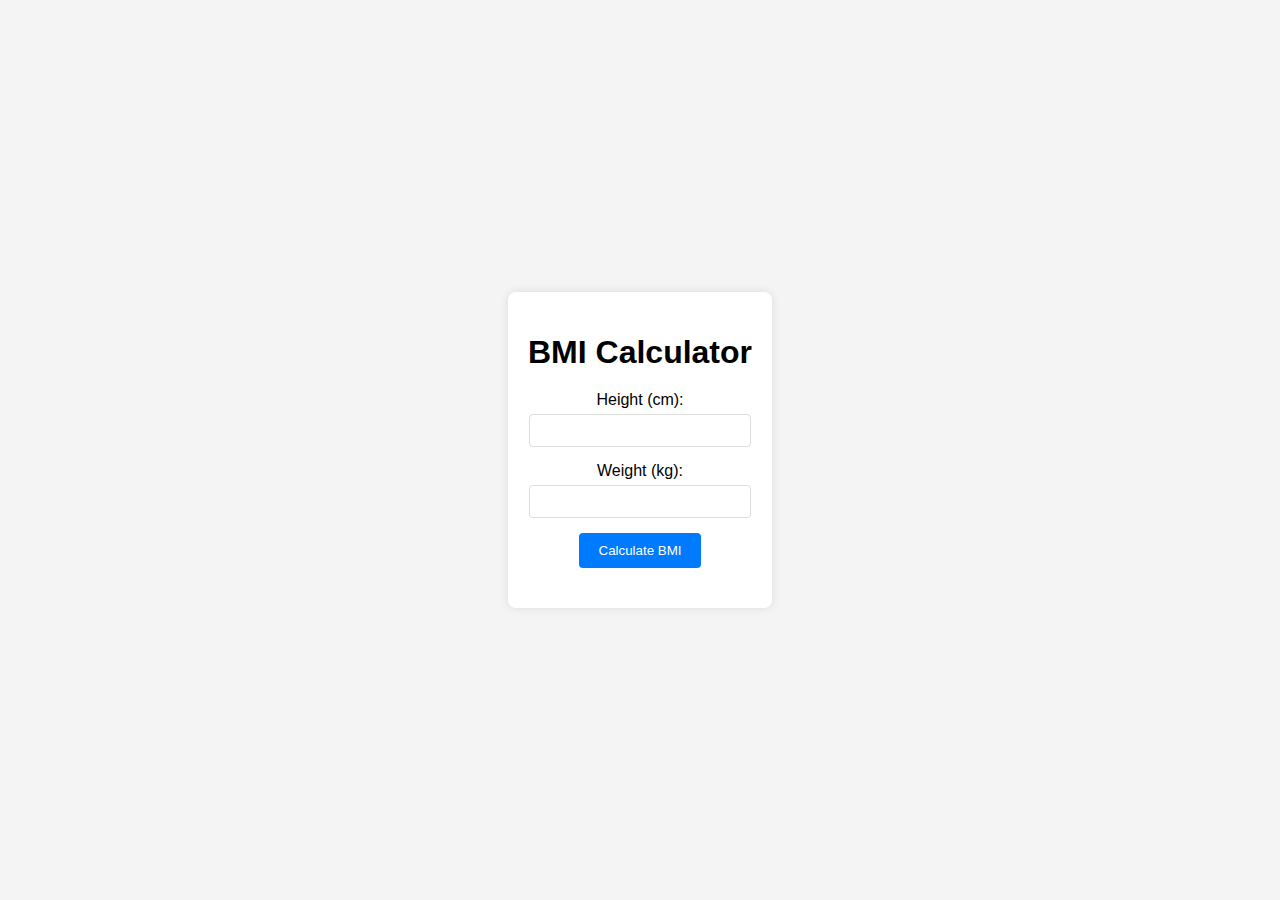
<file: BMI CALCULATOR/index.html>
<!DOCTYPE html>
<html lang="en">
<head>
    <meta charset="UTF-8">
    <meta name="viewport" content="width=device-width, initial-scale=1.0">
    <title>BMI Calculator</title>
    <link rel="stylesheet" href="style.css">
</head>
<body>
    <div class="container">
        <h1>BMI Calculator</h1>
        <form id="bmiForm">
            <div class="input-group">
                <label for="height">Height (cm):</label>
                <input type="number" id="height" name="height" required>
            </div>
            <div class="input-group">
                <label for="weight">Weight (kg):</label>
                <input type="number" id="weight" name="weight" required>
            </div>
            <button type="submit" >Calculate BMI</button>
        </form>
        <div id="result"></div>
    </div>
    <script src="index.js"></script>
</body>
</html>
</file>
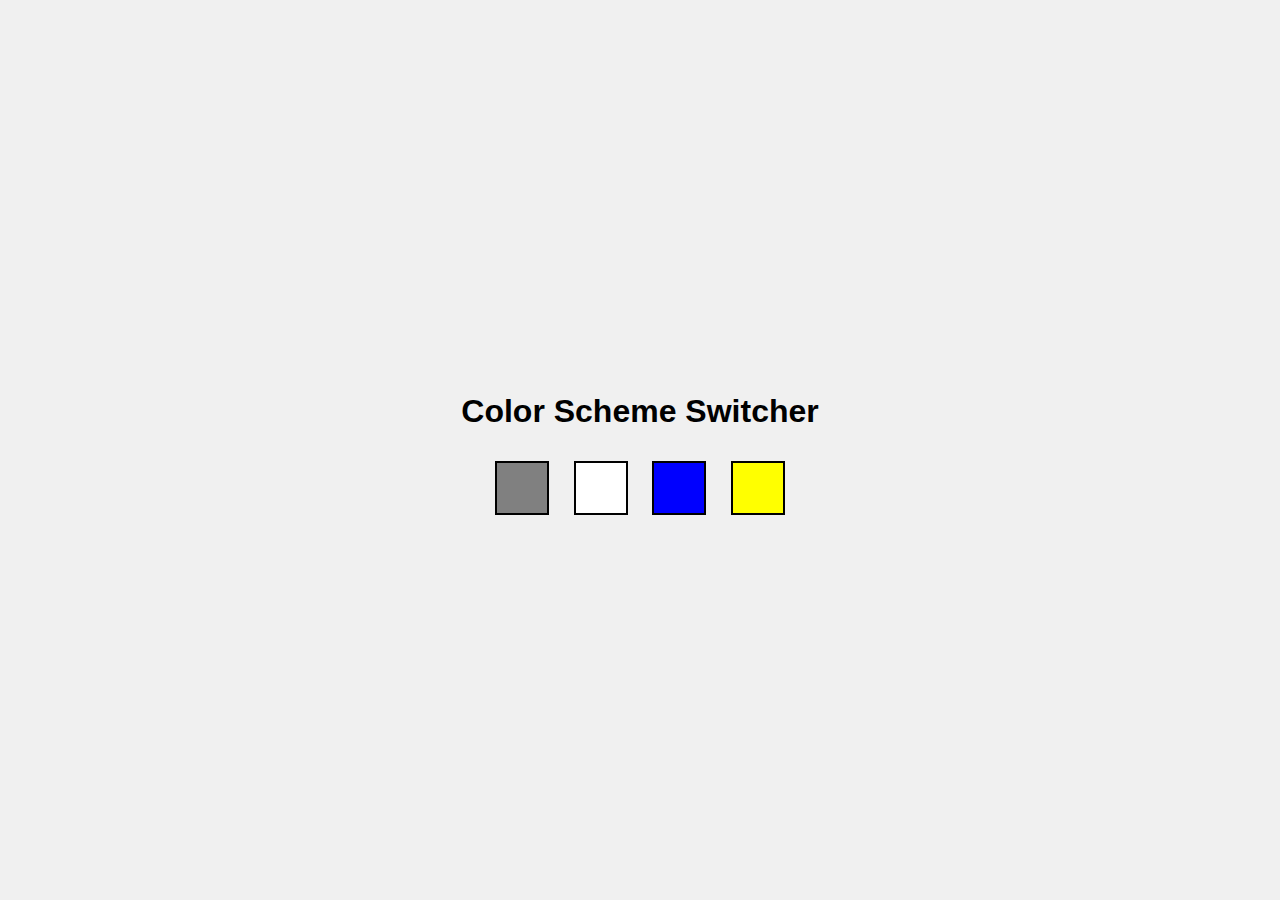
<file: COLOR CHANGER/index.html>
<!DOCTYPE html>
<html lang="en">
<head>
    <meta charset="UTF-8">
    <meta name="viewport" content="width=device-width, initial-scale=1.0">
    <link rel="stylesheet" href="style.css">
    <title>Document</title>
</head>
<body>
    <div class="container">
        <h1>Color Scheme Switcher</h1>
        <div class="box" id = "gray"></div>
        <div class="box" id = "white"></div>
        <div class="box" id = "blue"></div>
        <div class="box" id = "yellow"></div>
    </div>

    <script src="index.js"></script>
</body>
</html>
</file>
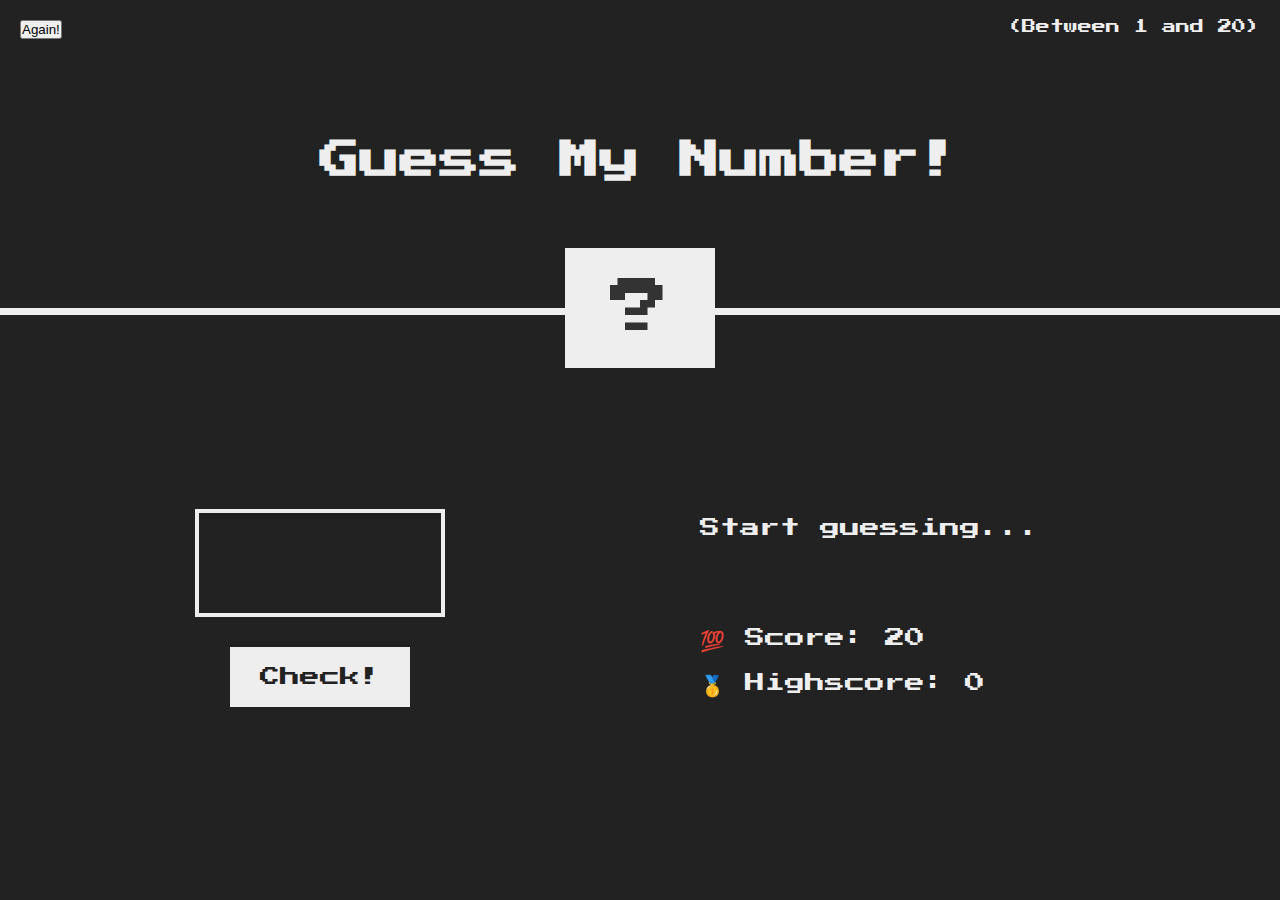
<file: GUESS THE NUMBER -2/index.html>
<!DOCTYPE html>
<html lang="en">
  <head>
    <meta charset="UTF-8" />
    <meta name="viewport" content="width=device-width, initial-scale=1.0" />
    <meta http-equiv="X-UA-Compatible" content="ie=edge" />
    <link rel="stylesheet" href="style.css" />
    <title>Guess My Number!</title>
  </head>
  <body>
    <header>
      <h1>Guess My Number!</h1>
      <p class="between">(Between 1 and 20)</p>
      <button class="btn again">Again!</button>
      <div class="number">?</div>
    </header>
    <main>
      <section class="left">
        <input type="number" class="guess" />
        <button class="btn-check">Check!</button>
      </section>
      <section class="right">
        <p class="message">Start guessing...</p>
        <p class="label-score">💯 Score: <span class="score">20</span></p>
        <p class="label-highscore">
          🥇 Highscore: <span class="highscore">0</span>
        </p>
      </section>
    </main>
    <script src="script.js"></script>
  </body>
</html>
</file>
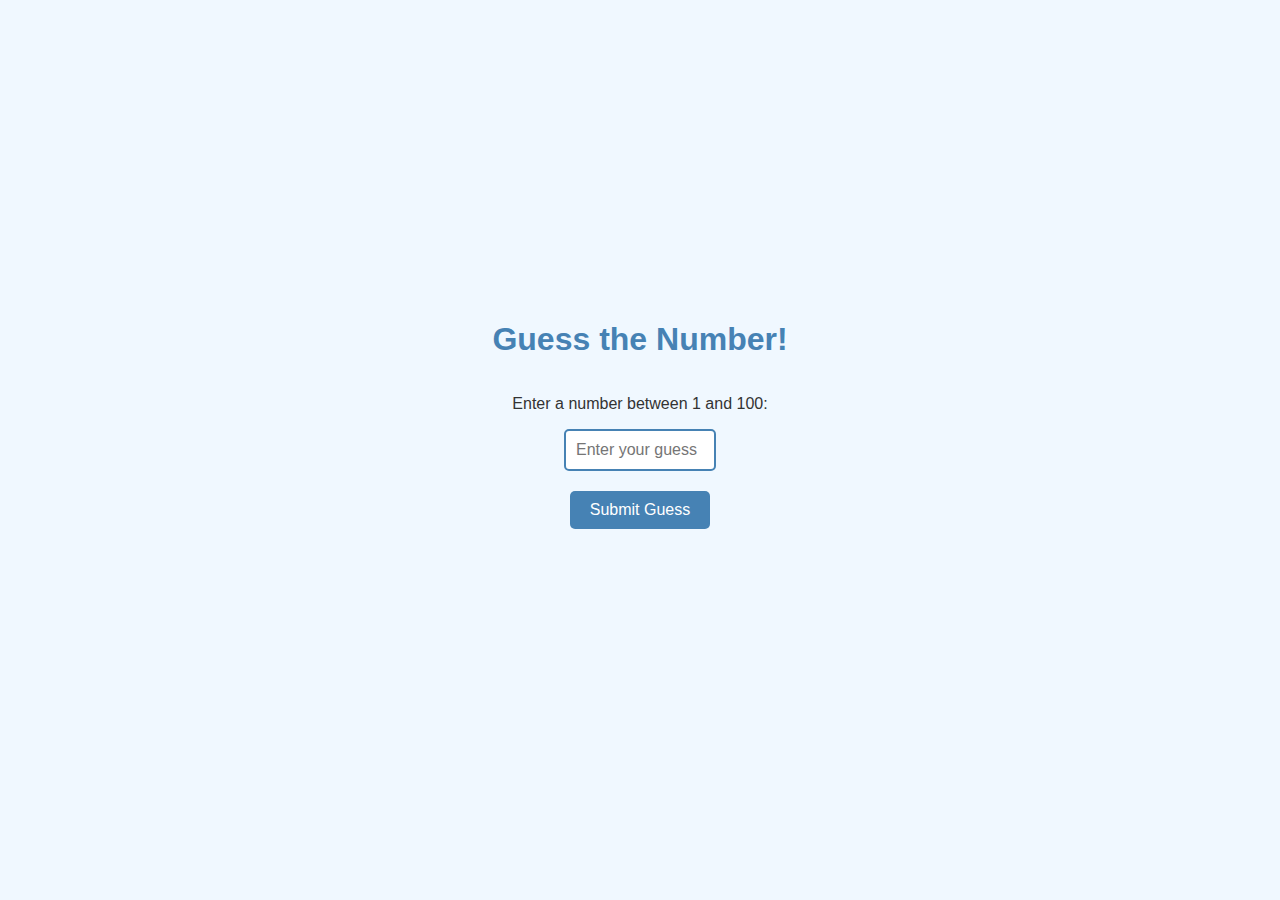
<file: GUESS THE NUMBER/index.html>
<!DOCTYPE html>
<html lang="en">
<head>
    <meta charset="UTF-8">
    <meta name="viewport" content="width=device-width, initial-scale=1.0">
    <title>Guess the Number Game</title>
    <link rel="stylesheet" href="style.css">
</head>
<body>
    <h1>Guess the Number!</h1>
    <p>Enter a number between 1 and 100:</p>
    <input type="text" id="guessField" placeholder="Enter your guess">
    <button id="submitGuess">Submit Guess</button>
    <p id="result"></p>
    <p id="attempts"></p>
    <button id="restartGame" style="display:none;">Restart Game</button>

    <script src="index.js"></script>
</body>
</html>
</file>
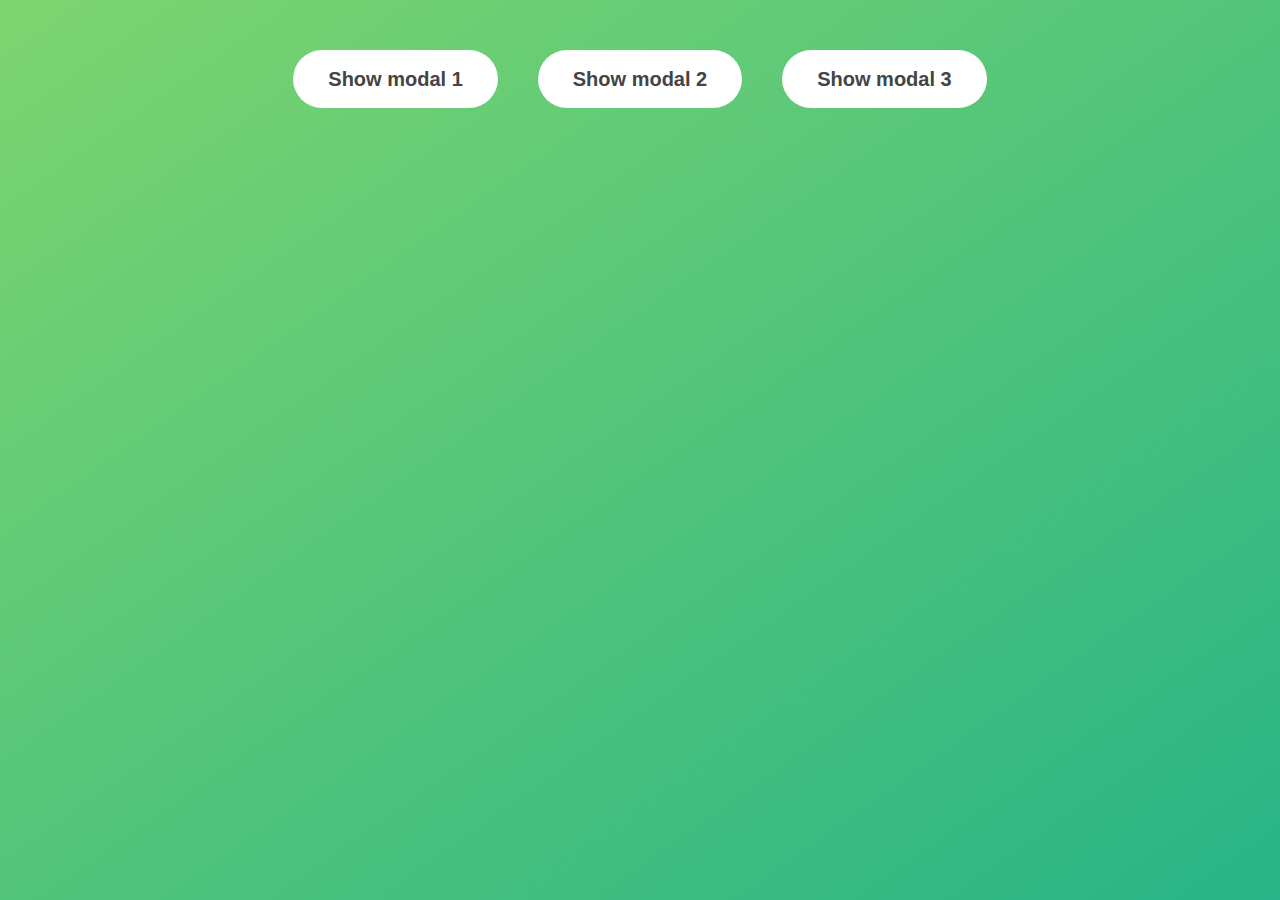
<file: MODAL/index.html>
<!DOCTYPE html>
<html lang="en">
  <head>
    <meta charset="UTF-8" />
    <meta name="viewport" content="width=device-width, initial-scale=1.0" />
    <meta http-equiv="X-UA-Compatible" content="ie=edge" />
    <link rel="stylesheet" href="style.css" />
    <title>Modal window</title>
  </head>
  <body>
    <button class="show-modal">Show modal 1</button>
    <button class="show-modal">Show modal 2</button>
    <button class="show-modal">Show modal 3</button>

    <div class="modal hidden">
      <button class="close-modal">&times;</button>
      <h1>I'm a modal window 😍</h1>
      <p>
        Lorem ipsum dolor sit amet, consectetur adipisicing elit, sed do eiusmod
        tempor incididunt ut labore et dolore magna aliqua. Ut enim ad minim
        veniam, quis nostrud exercitation ullamco laboris nisi ut aliquip ex ea
        commodo consequat. Duis aute irure dolor in reprehenderit in voluptate
        velit esse cillum dolore eu fugiat nulla pariatur. Excepteur sint
        occaecat cupidatat non proident, sunt in culpa qui officia deserunt
        mollit anim id est laborum.
      </p>
    </div>
    <div class="overlay hidden"></div>

    <script src="script.js"></script>
  </body>
</html>
</file>
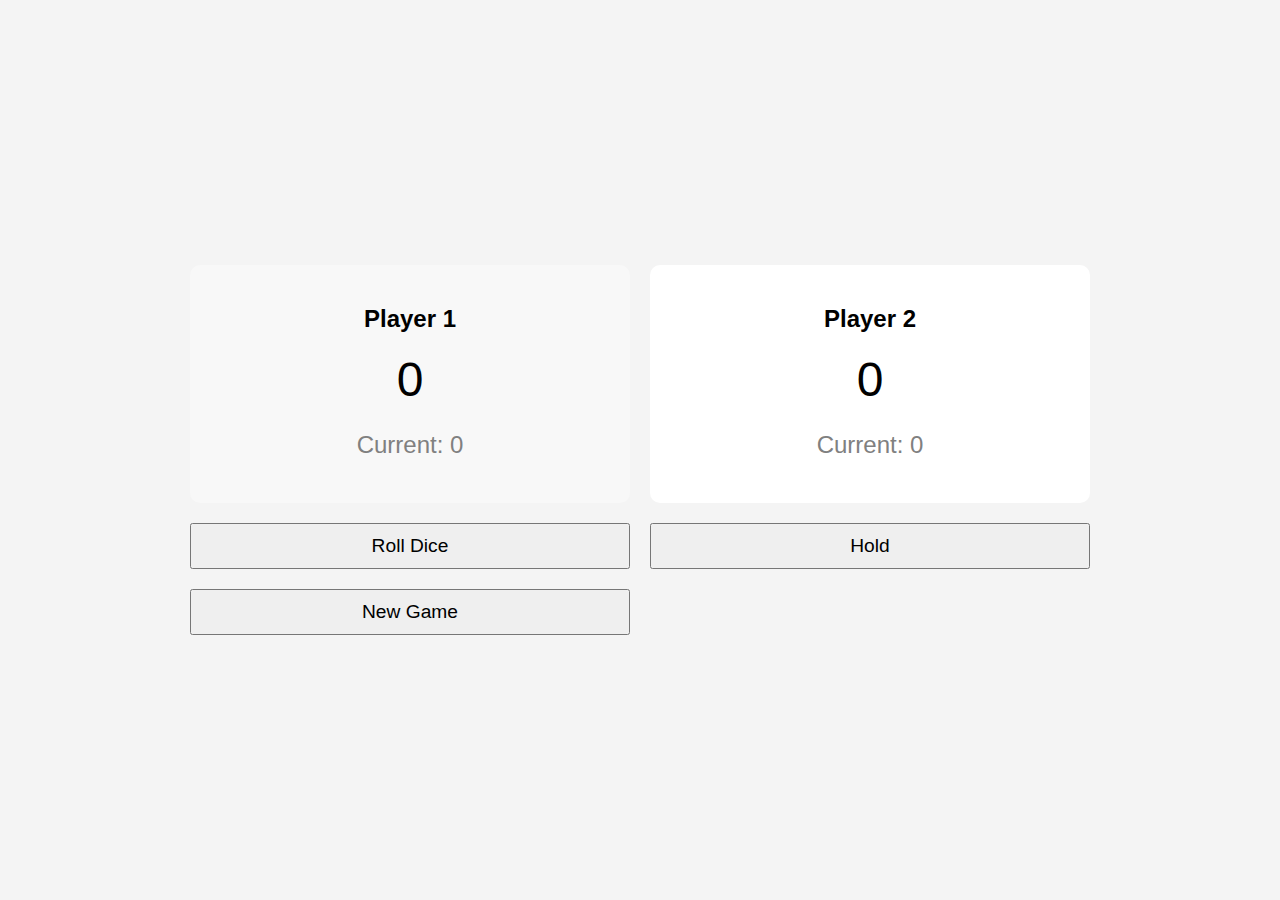
<file: PIG GAME/index.html>
<!DOCTYPE html>
<html lang="en">
  <head>
    <meta charset="UTF-8" />
    <meta name="viewport" content="width=device-width, initial-scale=1.0" />
    <title>Pig Game</title>
    <link rel="stylesheet" href="style.css" />
  </head>
  <body>
    <div class="game-container">
      <div class="player player--0">
        <h2>Player 1</h2>
        <p class="score" id="score--0">0</p>
        <p class="current" id="current--0">Current: 0</p>
      </div>
      <div class="player player--1">
        <h2>Player 2</h2>
        <p class="score" id="score--1">0</p>
        <p class="current" id="current--1">Current: 0</p>
      </div>
      <button class="btn btn--roll">Roll Dice</button>
      <button class="btn btn--hold">Hold</button>
      <button class="btn btn--new">New Game</button>
      <img src="dice-1.png" alt="Dice" class="dice hidden" />
    </div>
    <script src="script.js"></script>
  </body>
</html>
</file>
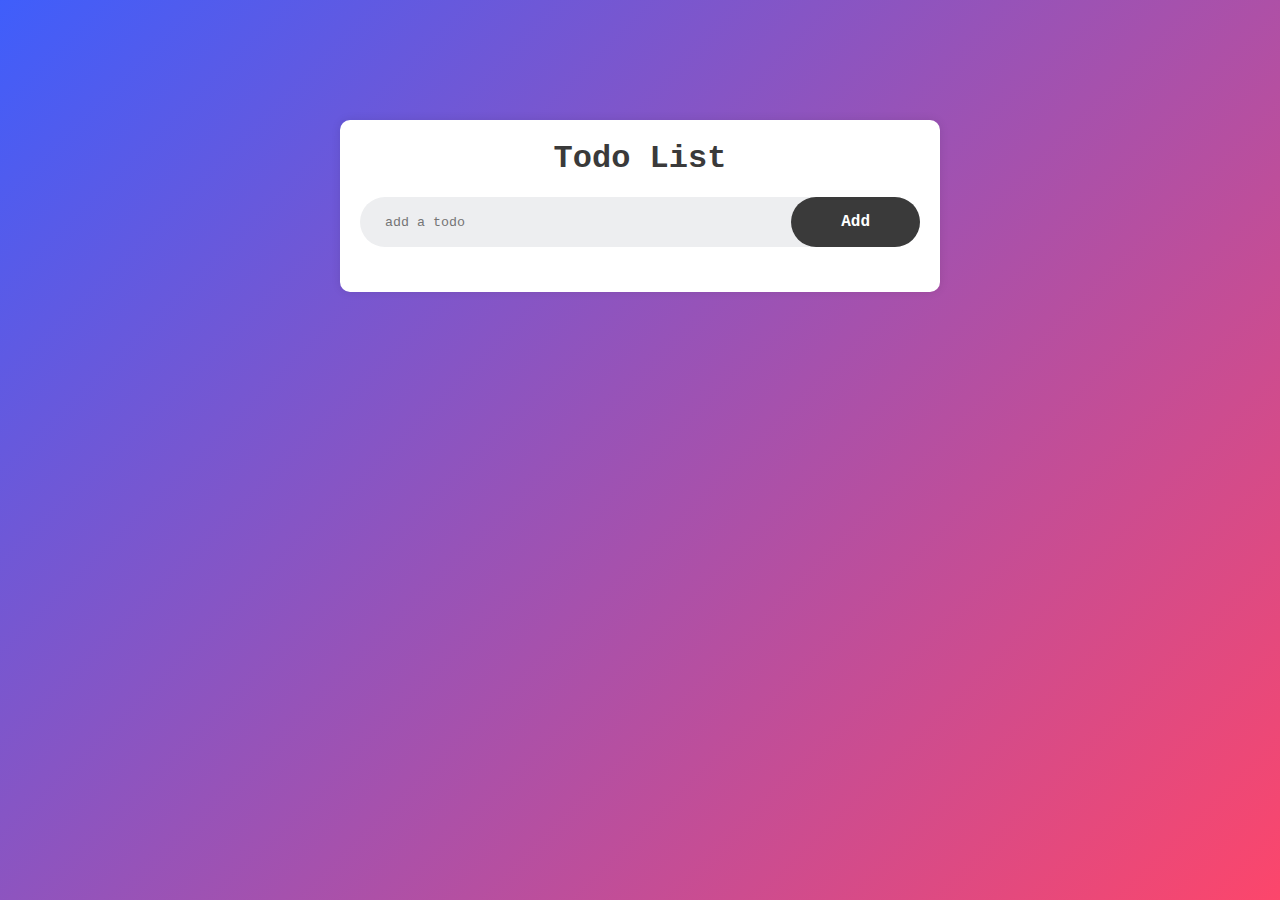
<file: TODO LIST/index.html>
<!DOCTYPE html>
<html lang="en">
  <head>
    <meta charset="UTF-8" />
    <meta name="viewport" content="width=device-width, initial-scale=1.0" />
    <link rel="stylesheet" href="style.css" />
    <title>Todo List</title>
  </head>
  <body>
    <div class="container">
      <div class="todo">
        <h1>Todo List</h1>
        <div class="row">
          <input type="text" id="inputField" placeholder="add a todo" />
          <button id="addToDo">Add</button>
        </div>
        <ul id="toDoContainer"></ul>
          <!-- <li class="checked">list 1</li> -->
        </ul>

        
      </div>

      
    </div>
    <script src="index.js"></script>
  </body>
</html>
</file>
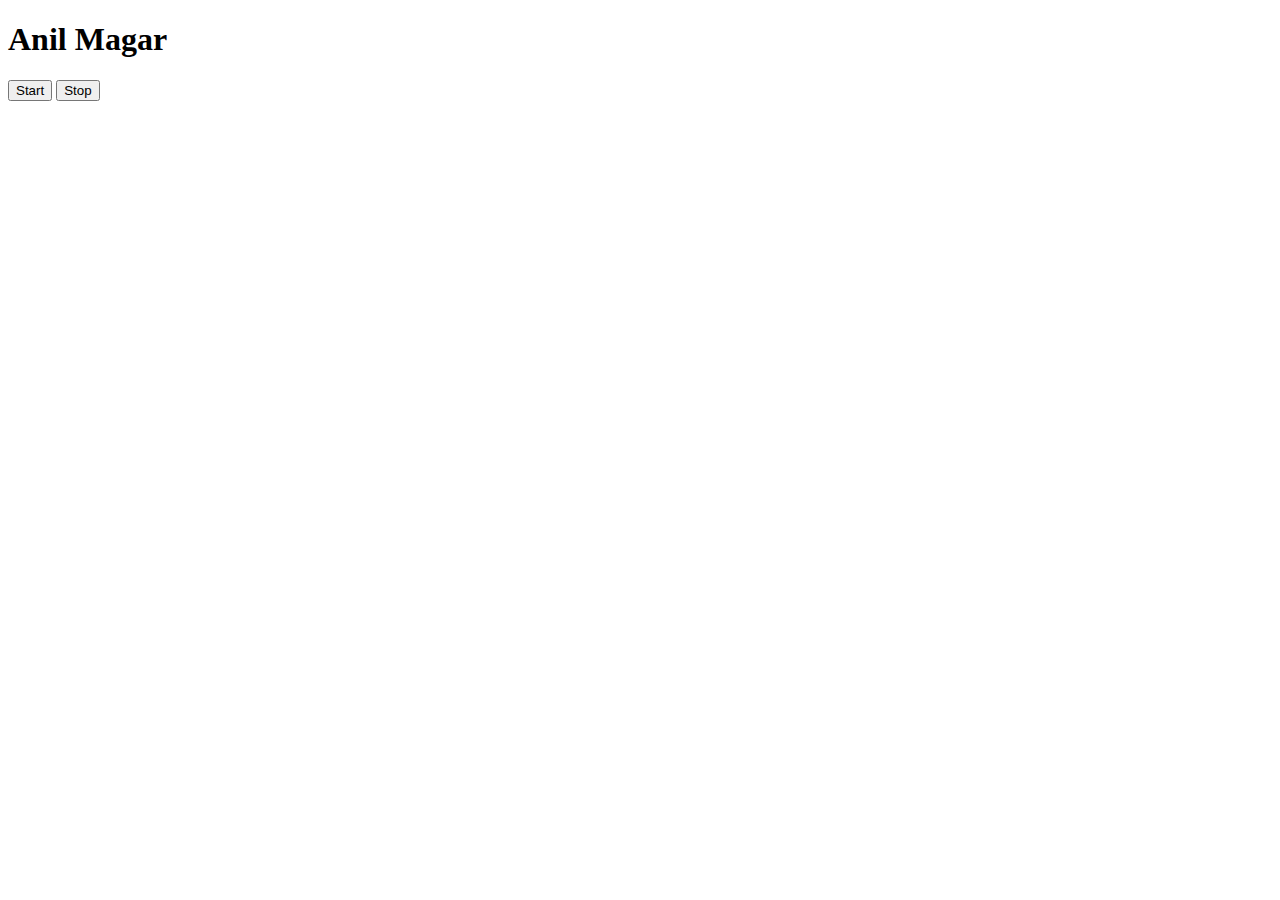
<file: UNLIMITED COLORS/index.html>
<!DOCTYPE html>
<html lang="en">
<head>
    <meta charset="UTF-8">
    <meta name="viewport" content="width=, initial-scale=1.0">
    <title>Document</title>
</head>
<body>
    <h1>Anil Magar</h1>
    <button id="start">Start</button>
    <button id="stop">Stop</button>

    <script>
        let stop;
      const getRandomColor = () => {
        const letters = '0123456789ABCDEF';
        let color = '#';
        for (let i = 0; i < 6; i++) {
            color += letters[Math.floor(Math.random() * 16)];
        }
        return color;
    }

    

      document.querySelector('#start').addEventListener('click',()=>{
         stop = setInterval(()=>{
document.querySelector('body').style.backgroundColor = getRandomColor();
         },1000)
      })

      document.querySelector('#stop').addEventListener('click',()=>{
         clearInterval((stop))
      })
    </script>
</body>
</html>
</file>
<file: BMI CALCULATOR/style.css>
body {
    font-family: Arial, sans-serif;
    background-color: #f4f4f4;
    display: flex;
    justify-content: center;
    align-items: center;
    height: 100vh;
    margin: 0;
}

.container {
    background-color: #fff;
    padding: 20px;
    border-radius: 8px;
    box-shadow: 0 0 10px rgba(0, 0, 0, 0.1);
    text-align: center;
}

h1 {
    margin-bottom: 20px;
}

.input-group {
    margin-bottom: 15px;
}

label {
    display: block;
    margin-bottom: 5px;
}

input {
    width: calc(100% - 20px);
    padding: 8px;
    border: 1px solid #ddd;
    border-radius: 4px;
}

button {
    padding: 10px 20px;
    background-color: #007BFF;
    color: #fff;
    border: none;
    border-radius: 4px;
    cursor: pointer;
}

button:hover {
    background-color: #0056b3;
}

#result {
    margin-top: 20px;
    font-size: 18px;
}
</file>
<file: COLOR CHANGER/style.css>
body {
            font-family: Arial, sans-serif;
            display: flex;
            justify-content: center;
            align-items: center;
            height: 100vh;
            margin: 0;
            background-color: #f0f0f0;
        }
        .container {
            text-align: center;
        }
        .box {
            display: inline-block;
            width: 50px;
            height: 50px;
            margin: 10px;
            border: 2px solid black;
            cursor: pointer;
        }
        #gray {
            background-color: gray;
        }
        #white {
            background-color: white;
        }
        #blue {
            background-color: blue;
        }
        #yellow {
            background-color: yellow;
        }
</file>
<file: GUESS THE NUMBER -2/style.css>
@import url("https://fonts.googleapis.com/css?family=Press+Start+2P&display=swap");

* {
  margin: 0;
  padding: 0;
  box-sizing: inherit;
}

html {
  font-size: 62.5%;
  box-sizing: border-box;
}

body {
  font-family: "Press Start 2P", sans-serif;
  color: #eee;
  background-color: #222;
  /* background-color: #60b347; */
}

/* LAYOUT */
header {
  position: relative;
  height: 35vh;
  border-bottom: 7px solid #eee;
}

main {
  height: 65vh;
  color: #eee;
  display: flex;
  align-items: center;
  justify-content: space-around;
}

.left {
  width: 52rem;
  display: flex;
  flex-direction: column;
  align-items: center;
}

.right {
  width: 52rem;
  font-size: 2rem;
}

/* ELEMENTS STYLE */
h1 {
  font-size: 4rem;
  text-align: center;
  position: absolute;
  width: 100%;
  top: 52%;
  left: 50%;
  transform: translate(-50%, -50%);
}

.number {
  background: #eee;
  color: #333;
  font-size: 6rem;
  width: 15rem;
  padding: 3rem 0rem;
  text-align: center;
  position: absolute;
  bottom: 0;
  left: 50%;
  transform: translate(-50%, 50%);
}

.between {
  font-size: 1.4rem;
  position: absolute;
  top: 2rem;
  right: 2rem;
}

.again {
  position: absolute;
  top: 2rem;
  left: 2rem;
}

.guess {
  background: none;
  border: 4px solid #eee;
  font-family: inherit;
  color: inherit;
  font-size: 5rem;
  padding: 2.5rem;
  width: 25rem;
  text-align: center;
  display: block;
  margin-bottom: 3rem;
}

.btn-check {
  border: none;
  background-color: #eee;
  color: #222;
  font-size: 2rem;
  font-family: inherit;
  padding: 2rem 3rem;
  cursor: pointer;
}

.btn:hover {
  background-color: #ccc;
}

.message {
  margin-bottom: 8rem;
  height: 3rem;
}

.label-score {
  margin-bottom: 2rem;
}
</file>
<file: GUESS THE NUMBER/style.css>
/* CSS for the Guess the Number Game */

/* General body styling */
body {
    font-family: Arial, sans-serif;
    background-color: #f0f8ff;
    margin: 0;
    padding: 0;
    display: flex;
    flex-direction: column;
    justify-content: center;
    align-items: center;
    height: 100vh;
    color: #333;
}

/* Container for the game */
h1 {
    font-size: 2em;
    color: #4682b4;
}

/* Input field styling */
#guessField {
    padding: 10px;
    font-size: 1em;
    border: 2px solid #4682b4;
    border-radius: 5px;
    width: 10%;
    margin-bottom: 20px;
}

/* Button styling */
button {
    padding: 10px 20px;
    font-size: 1em;
    background-color: #4682b4;
    color: #fff;
    border: none;
    border-radius: 5px;
    cursor: pointer;
    transition: background-color 0.3s ease;
}

/* Hover effect for buttons */
button:hover {
    background-color: #5a9bd5;
}

/* Styling the result message */
#result {
    font-size: 1.2em;
    margin-top: 20px;
    color: #2e8b57;
}

/* Styling the attempts message */
#attempts {
    font-size: 1em;
    color: #ff6347;
}

/* Restart button */
#restartGame {
    margin-top: 20px;
    background-color: #ff6347;
}

#restartGame:hover {
    background-color: #ff7f50;
}
</file>
<file: MODAL/style.css>
* {
  margin: 0;
  padding: 0;
  box-sizing: inherit;
}

html {
  font-size: 62.5%;
  box-sizing: border-box;
}

body {
  font-family: sans-serif;
  color: #333;
  line-height: 1.5;
  height: 100vh;
  position: relative;
  display: flex;
  align-items: flex-start;
  justify-content: center;
  background: linear-gradient(to top left, #28b487, #7dd56f);
}

.show-modal {
  font-size: 2rem;
  font-weight: 600;
  padding: 1.75rem 3.5rem;
  margin: 5rem 2rem;
  border: none;
  background-color: #fff;
  color: #444;
  border-radius: 10rem;
  cursor: pointer;
}

.close-modal {
  position: absolute;
  top: 1.2rem;
  right: 2rem;
  font-size: 5rem;
  color: #333;
  cursor: pointer;
  border: none;
  background: none;
}

h1 {
  font-size: 2.5rem;
  margin-bottom: 2rem;
}

p {
  font-size: 1.8rem;
}

/* -------------------------- */
/* CLASSES TO MAKE MODAL WORK */
.hidden {
  display: none;
}

.modal {
  position: absolute;
  top: 50%;
  left: 50%;
  transform: translate(-50%, -50%);
  width: 70%;

  background-color: white;
  padding: 6rem;
  border-radius: 5px;
  box-shadow: 0 3rem 5rem rgba(0, 0, 0, 0.3);
  z-index: 10;
}

.overlay {
  position: absolute;
  top: 0;
  left: 0;
  width: 100%;
  height: 100%;
  background-color: rgba(0, 0, 0, 0.6);
  backdrop-filter: blur(3px);
  z-index: 5;
}
</file>
<file: PIG GAME/style.css>
body {
  font-family: "Arial", sans-serif;
  background-color: #f4f4f4;
  display: flex;
  justify-content: center;
  align-items: center;
  height: 100vh;
  margin: 0;
}

.game-container {
  display: grid;
  grid-template-columns: 1fr 1fr;
  gap: 20px;
  width: 80%;
  max-width: 900px;
}

.player {
  background-color: #fff;
  padding: 20px;
  border-radius: 10px;
  text-align: center;
}

.score {
  font-size: 3rem;
  margin: 0;
}

.current {
  font-size: 1.5rem;
  color: gray;
}

button {
  padding: 10px 20px;
  font-size: 1.2rem;
  cursor: pointer;
}

.dice {
  width: 100px;
  display: block;
  margin: 20px auto;
}

.hidden {
  display: none;
}

.player--active {
  background-color: #f8f8f8;
}

.player--winner {
  background-color: lightgreen;
}
</file>
<file: TODO LIST/style.css>
* {
  padding: 0;
  margin: 0;
  box-sizing: border-box;
  font-family: "Courier New", Courier, monospace;
}

.container {
  width: 100;
  height: 100vh;
  background: linear-gradient(
    135deg,
    rgba(63, 94, 251, 1) 0%,
    rgba(252, 70, 107, 1) 100%
  );
  padding: 20px;
}

.todo {
  width: 100%;
  max-width: 600px;
  margin: 100px auto 20px;
  background: #fff;

  padding: 20px;
  border-radius: 10px;
  box-shadow: 0 0 10px rgba(0, 0, 0, 0.1);
}

.todo,
h1 {
  text-align: center;
  margin-bottom: 20px;
  color: #3a3a3a;
}

.row {
  display: flex;
  justify-content: space-between;
  align-items: center;
  background: #edeef0;
  border-radius: 30px;
  padding-left: 20px;
  margin-bottom: 25px;
}

#inputField {
  flex: 1;
  font-weight: 14px;
  border: none;
  outline: none;
  padding: 5px;
  background: transparent;
}

button {
  padding: 16px 50px;
  border: none;
  outline: none;
  background: #3a3a3a;
  color: #fff;
  font-size: 16px;
  font-weight: 600;
  cursor: pointer;
  border-radius: 40px;
}

ul li {
  list-style: none;
  font-size: 17px;
  margin-bottom: 15px;
  padding-left: 20px;
  text-align: left;
  font-weight: bold;
  border-radius: 50px;
  padding: 10px 50px;
  position: relative;
  color: #3a3a3a;
}

ul li::before {
  content: "";
  position: absolute;
  height: 28px;
  width: 28px;
  border-radius: 50%;
  background-color: aliceblue;
  border: 2px solid #050505;
  left: 8px;
  top: 6px;
  cursor: pointer;
}

ul li.checked {
  list-style-type: none; /* Hide the default bullet */
  position: relative; /* For positioning the custom bullet */
  padding-left: 25px; /* Add space for the custom bullet */
  text-decoration: line-through;
}

ul li.checked::before {
  content: "\2713"; /* Check mark symbol */
  position: absolute; /* Position it before the text */
  left: 0; /* Align it to the left of the list item */
  top: 0;
  color: white; /* Color of the check mark */
  background-color: #3a3a3a; /* Your background color */
  border-radius: 50%; /* If you want it to look circular */
  width: 20px; /* Adjust the size */
  height: 20px; /* Adjust the size */
  display: flex; /* Center the check mark */
  align-items: center; /* Vertically center the check mark */
  justify-content: center; /* Horizontally center the check mark */
}

ul li span {
  position: absolute;
  right: 0;
  top: 5px;
  width: 40px;
  height: 40px;
  font-size: 22px;
  color: #555;
  line-height: 40px;
  text-align: center;
}

ul li span:hover {
  background: #edeef0;
  border-radius: 50%;
  cursor: pointer;
}
</file>
